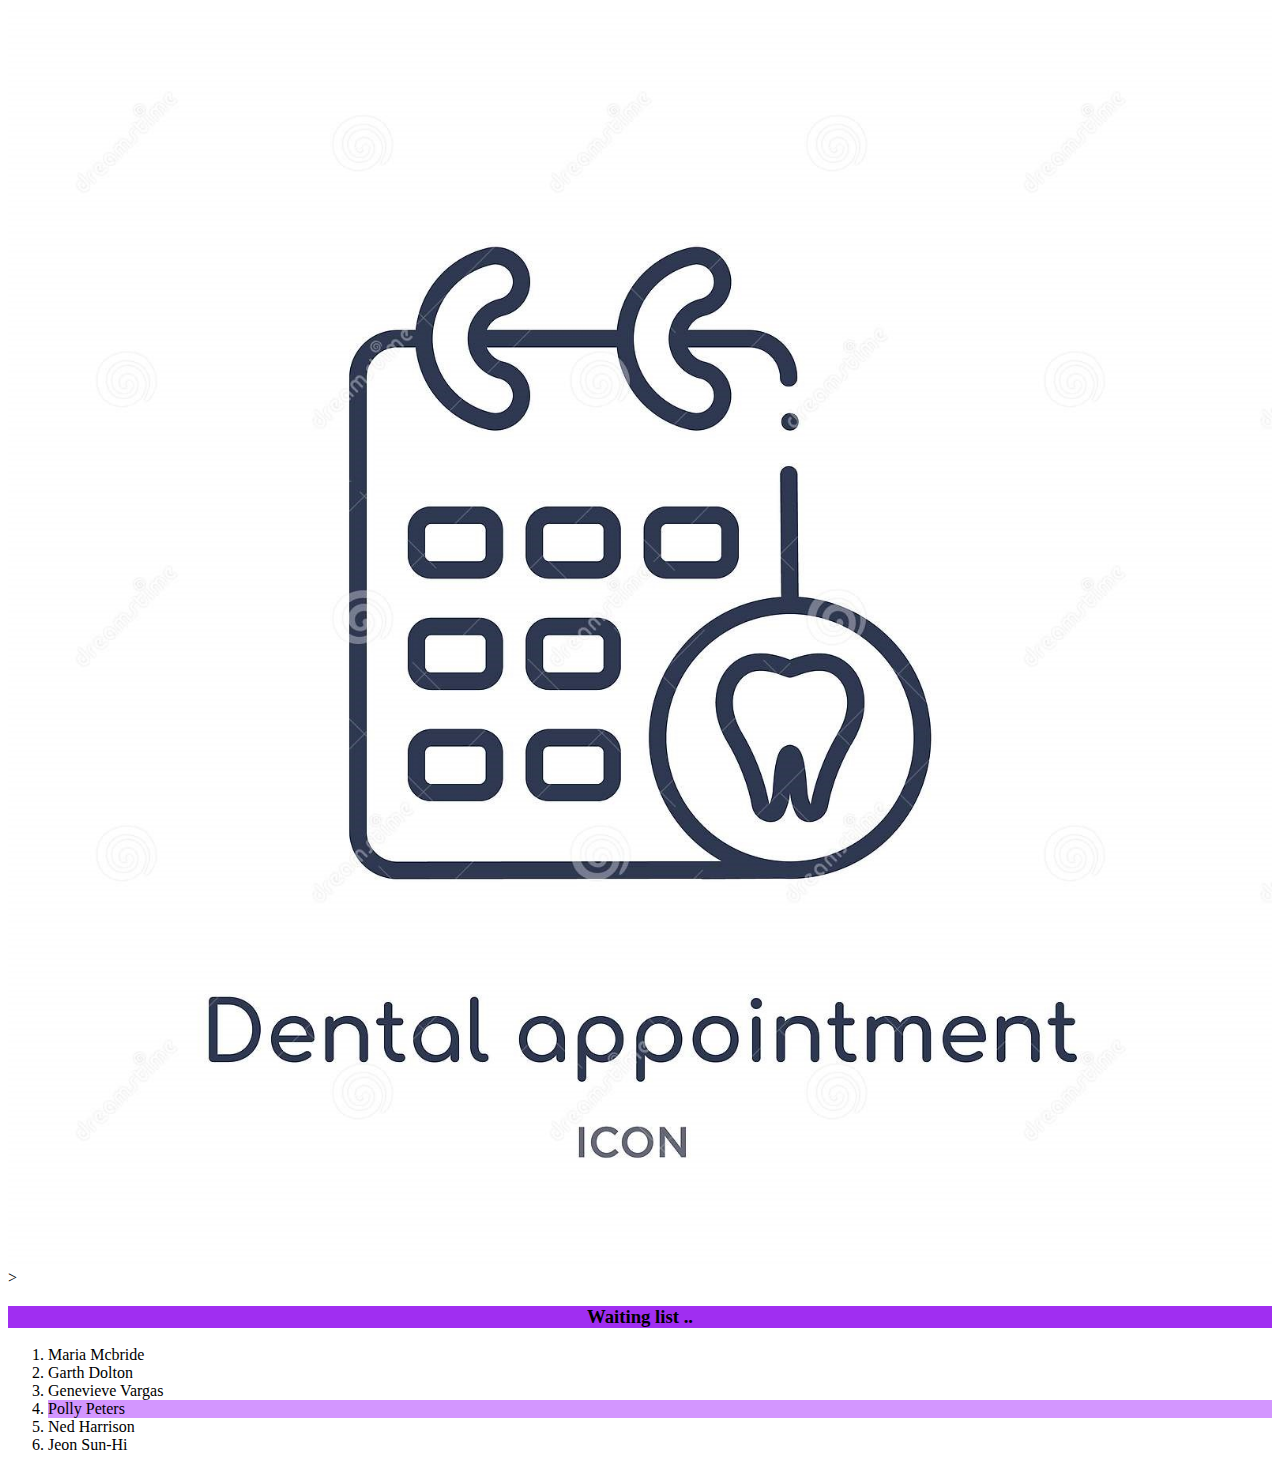
<file: Test.html>
<!DOCTYPE html>
<html lang="en">
<head>
    <meta charset="UTF-8">

    <title>Dental Reservation</title>
</head>
<body>
    <img src="re.jpg" alt="Reservation" width="100%" height="100%">></body>
<h3 align="center" style="background-color:rgb(160, 46, 241);">Waiting list ..</h3>
<ol>
    <li>  Maria Mcbride </li>
    <li> Garth Dolton  </li>
    <li>  Genevieve Vargas </li>
    <li style="background-color:rgb(211, 150, 255);"> Polly Peters </li>  
    <li>  Ned Harrison</li>
    <li>   Jeon Sun-Hi</li>
  

    </ol>
    
</body>
</html>
</file>
